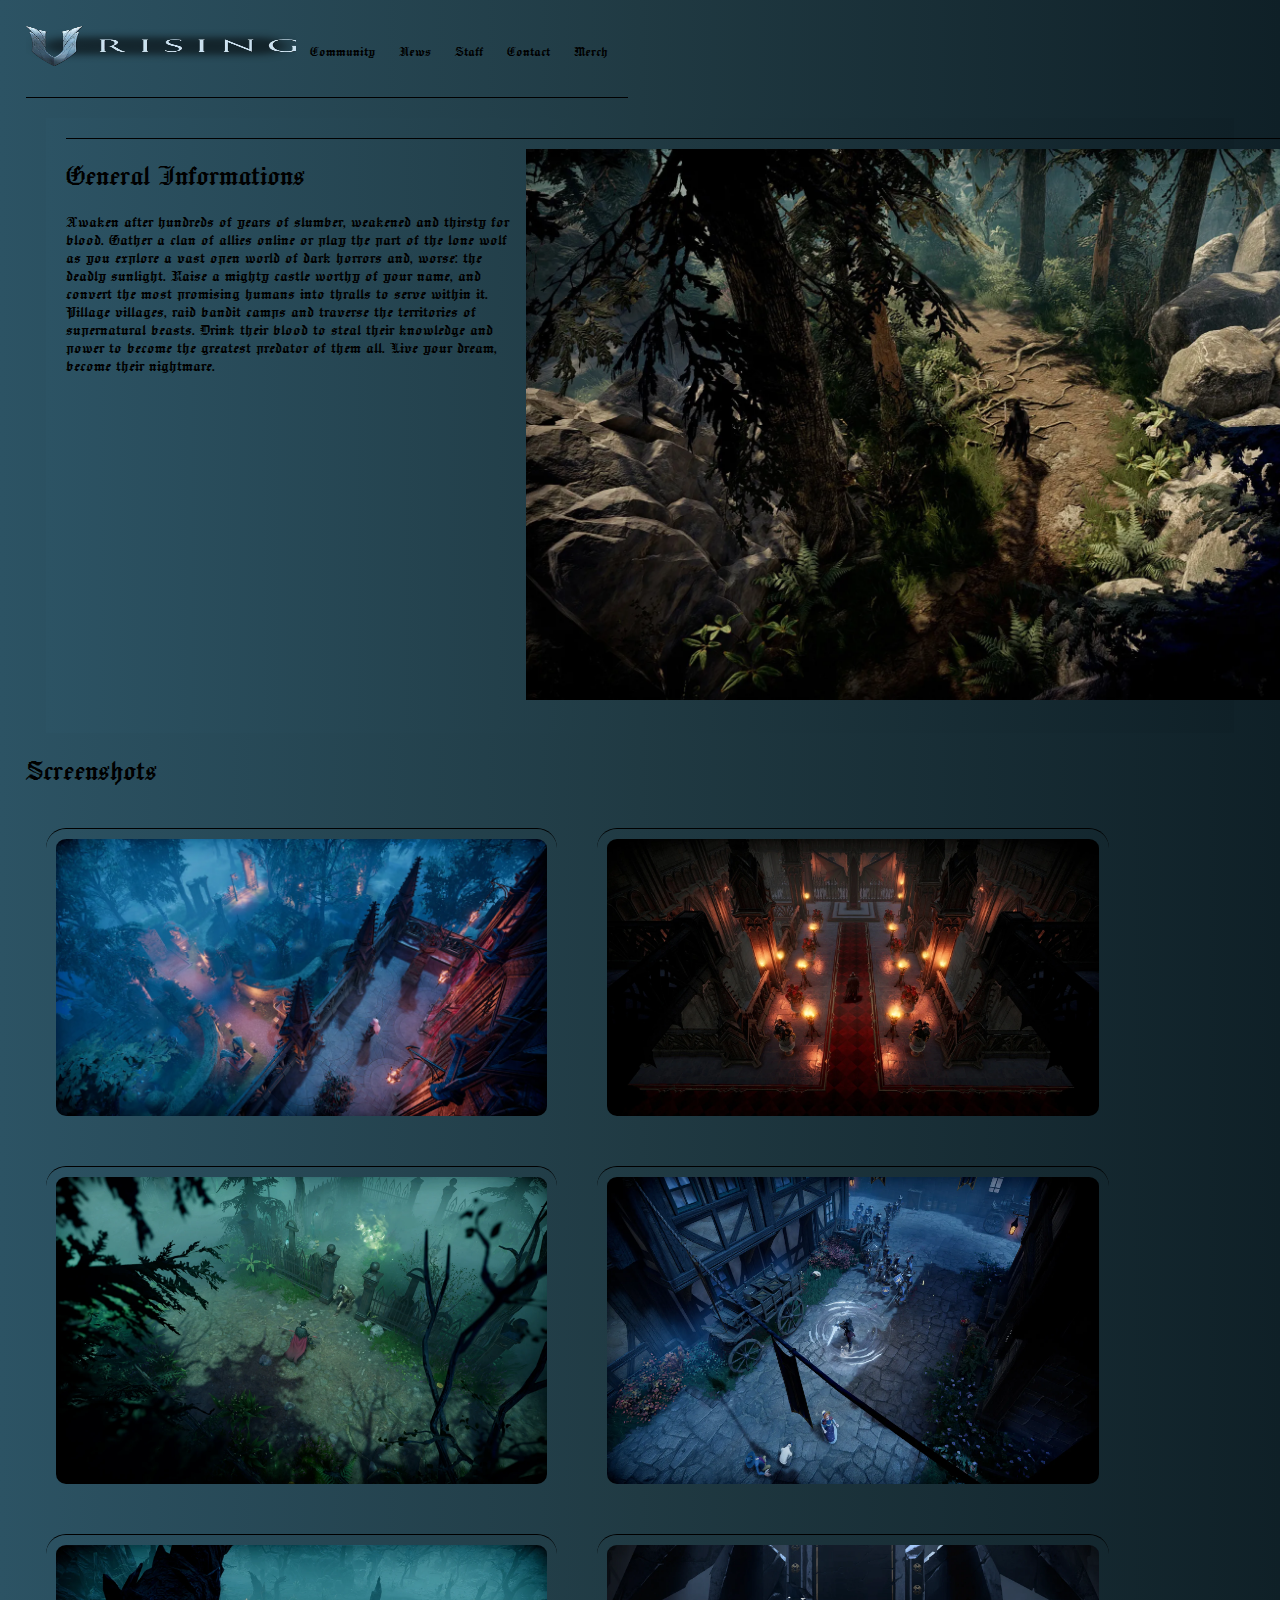
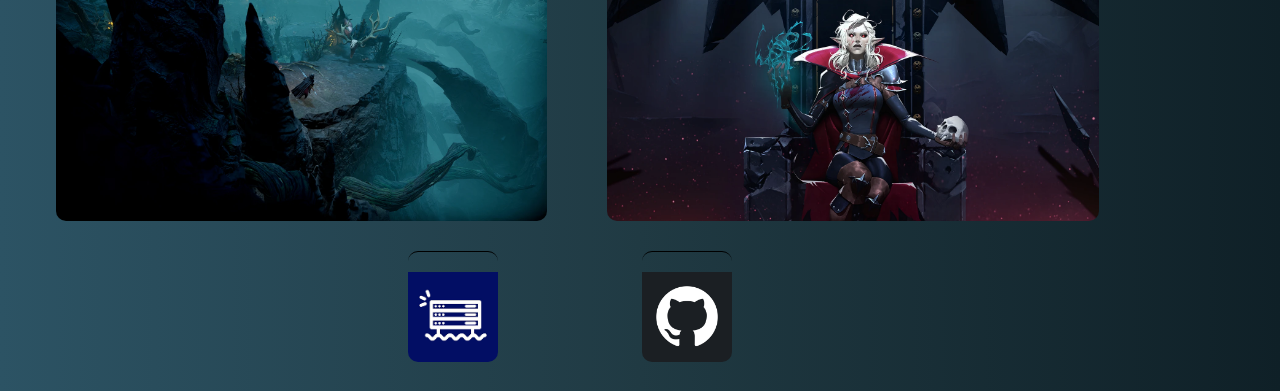
<file: index.html>
<!DOCTYPE html>
<html lang="en">
<head>
    <meta charset="UTF-8">
    <link rel="stylesheet" href="fansite.css">
    <link rel="preconnect" href="https://fonts.googleapis.com">
    <link rel="preconnect" href="https://fonts.gstatic.com" crossorigin>
    <link href="https://fonts.googleapis.com/css2?family=Jacquard+24&display=swap" rel="stylesheet">
    <meta name="viewport" content="width=device-width, initial-scale=1.0">
    <title>V-Rising</title>
</head>
    <body>
        <header>
            <nav>
                <div class="List">
                    <img src="./images/logo.webp" alt="">
                    <a href="#">Community</a>
                    <a href="news.html">News</a>
                    <a href="staff.html">Staff</a>
                    <a href="#">Contact</a>
                    <a href="#">Merch</a>
                </div>
            </nav>
        </header>
        <main>
            <section class="Summary">
                <div class="info">
                    <h1>General Informations</h1>
                    <p>Awaken after hundreds of years of slumber, weakened and thirsty for blood. Gather a clan of allies online or play the part of the lone wolf as you explore a vast open world of dark horrors and, worse: the deadly sunlight. 
                        Raise a mighty castle worthy of your name, and convert the most promising humans into thralls to serve within it.
                        Pillage villages, raid bandit camps and traverse the territories of supernatural beasts. Drink their blood to steal their knowledge and power to become the greatest predator of them all.
                        Live your dream, become their nightmare.</p>
                </div>
                <div class="new">
                    <img class="corner" src="./images/news.webp" alt="">
                    <!-- <a href="#">See The News !</a> -->
                </div>
            </section>
            <h1>Screenshots</h1>
            <div class="activity">
                <img src="./images/castle.webp" alt="">
                <img src="./images/mansion.webp" alt="">
                <img src="./images/filters quality(90).webp" alt="">
                <img src="./images/vrising.webp" alt="">
                <img src="./images/forest.webp" alt="">
                <img src="./images/queen.webp" alt="">
            </div>
        </main>
        <footer>
            <section class="Pied">
                <a href="https://laplateforme.io/"><img src="./images/logo2-plateforme.png" alt=""></a>
                <a href="https://github.com/antony-lucide/fansite2"><img src="github-6980894_1280.png" alt=""></a>
            </section>
        </footer>
    </body>
</html>
</file>
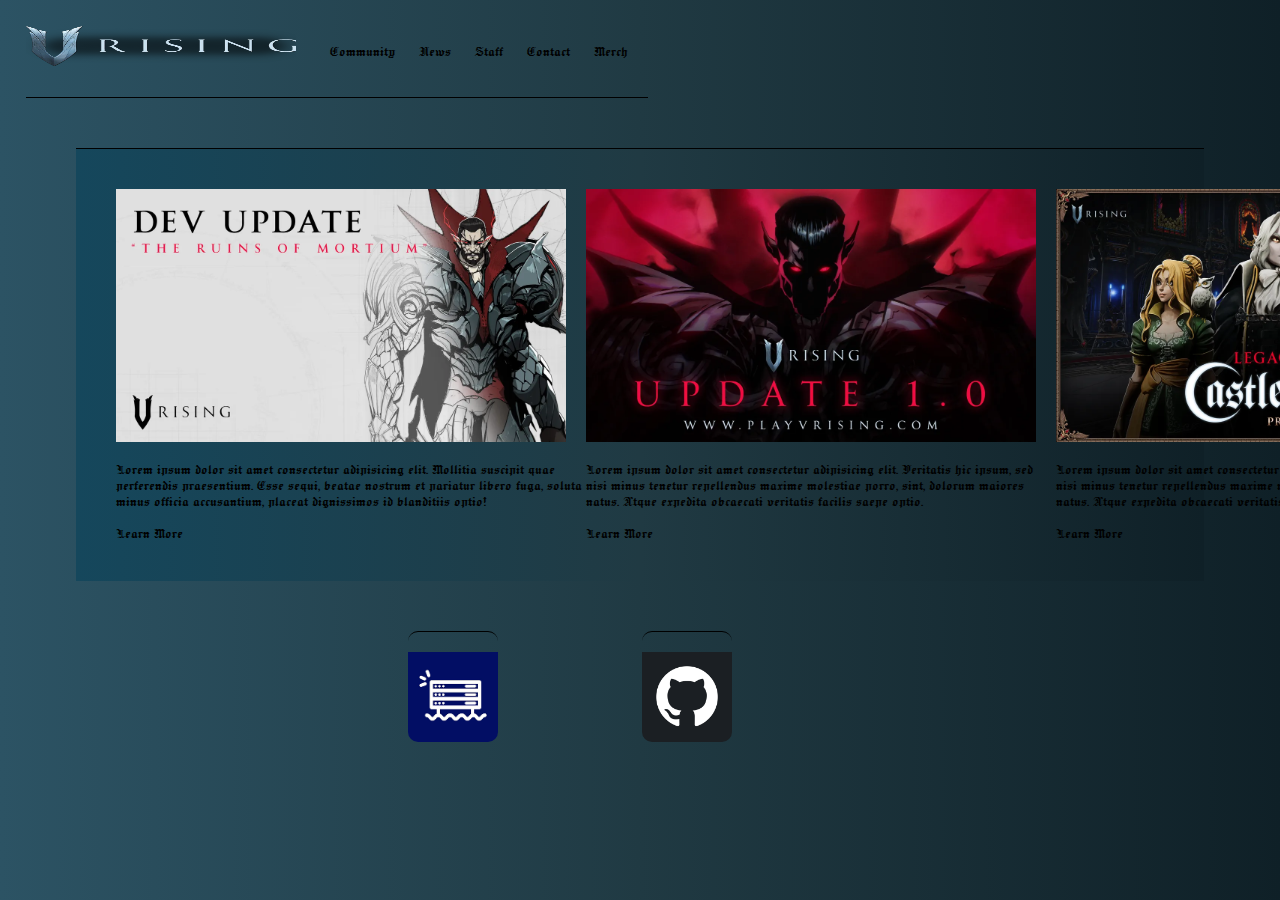
<file: news.html>
<!DOCTYPE html>
<html lang="en">
<head>
    <meta charset="UTF-8">
    <link rel="stylesheet" href="news.css">
    <link rel="preconnect" href="https://fonts.googleapis.com">
    <link rel="preconnect" href="https://fonts.gstatic.com" crossorigin>
    <link href="https://fonts.googleapis.com/css2?family=Jacquard+24&display=swap" rel="stylesheet">
    <meta name="viewport" content="width=device-width, initial-scale=1.0">
    <title>News</title>
</head>
    <body>
        <header>
            <nav>
                <div class="List">
                    <a href="index.html"><img src="./images/logo.webp" alt=""></a>
                    <a href="index.html">Community</a>
                    <a href="">News</a>
                    <a href="staff.html">Staff</a>
                    <a href="news.html">Contact</a>
                    <a href="#">Merch</a>
                </div>
            </nav>
        </header>
            <main>
                <section class="article">
                    <div class="profil">
                        <a class="submit" href="#"><img src="./images/dracula.webp" alt=""></a>
                        <p>Lorem ipsum dolor sit amet consectetur adipisicing elit. 
                            Mollitia suscipit quae perferendis praesentium. 
                            Esse sequi, beatae nostrum et pariatur libero fuga, soluta minus officia accusantium, placeat dignissimos id blanditiis optio!</p>
                        <a href="#">Learn More</a>
                    </div>
                    <div class="profil2">
                        <a class="submit2" href="#"><img src="./images/update.webp" alt=""></a>
                        <p>Lorem ipsum dolor sit amet consectetur adipisicing elit.
                            Veritatis hic ipsum, sed nisi minus tenetur repellendus maxime molestiae porro, sint, 
                            dolorum maiores natus. Atque expedita obcaecati veritatis facilis saepe optio.</p>
                        <a href="#">Learn More</a>
                    </div>
                    <div class="profil3">
                        <a  class="submit3" href="#"><img src="./images/castlevania.webp" alt=""></a>
                        <p>Lorem ipsum dolor sit amet consectetur adipisicing elit.
                            Veritatis hic ipsum, sed nisi minus tenetur repellendus maxime molestiae porro, sint, 
                            dolorum maiores natus. Atque expedita obcaecati veritatis facilis saepe optio.</p>
                            <a href="#">Learn More</a>
                    </div>
                </section>
            </main>
        <footer>
            <section class="Pied">
                <a href="https://laplateforme.io/"><img src="./images/logo2-plateforme.png" alt=""></a>
                <a href="https://github.com/antony-lucide/fansite2"><img src="github-6980894_1280.png" alt=""></a>
            </section>
        </footer>
    </body>
</html>
</file>
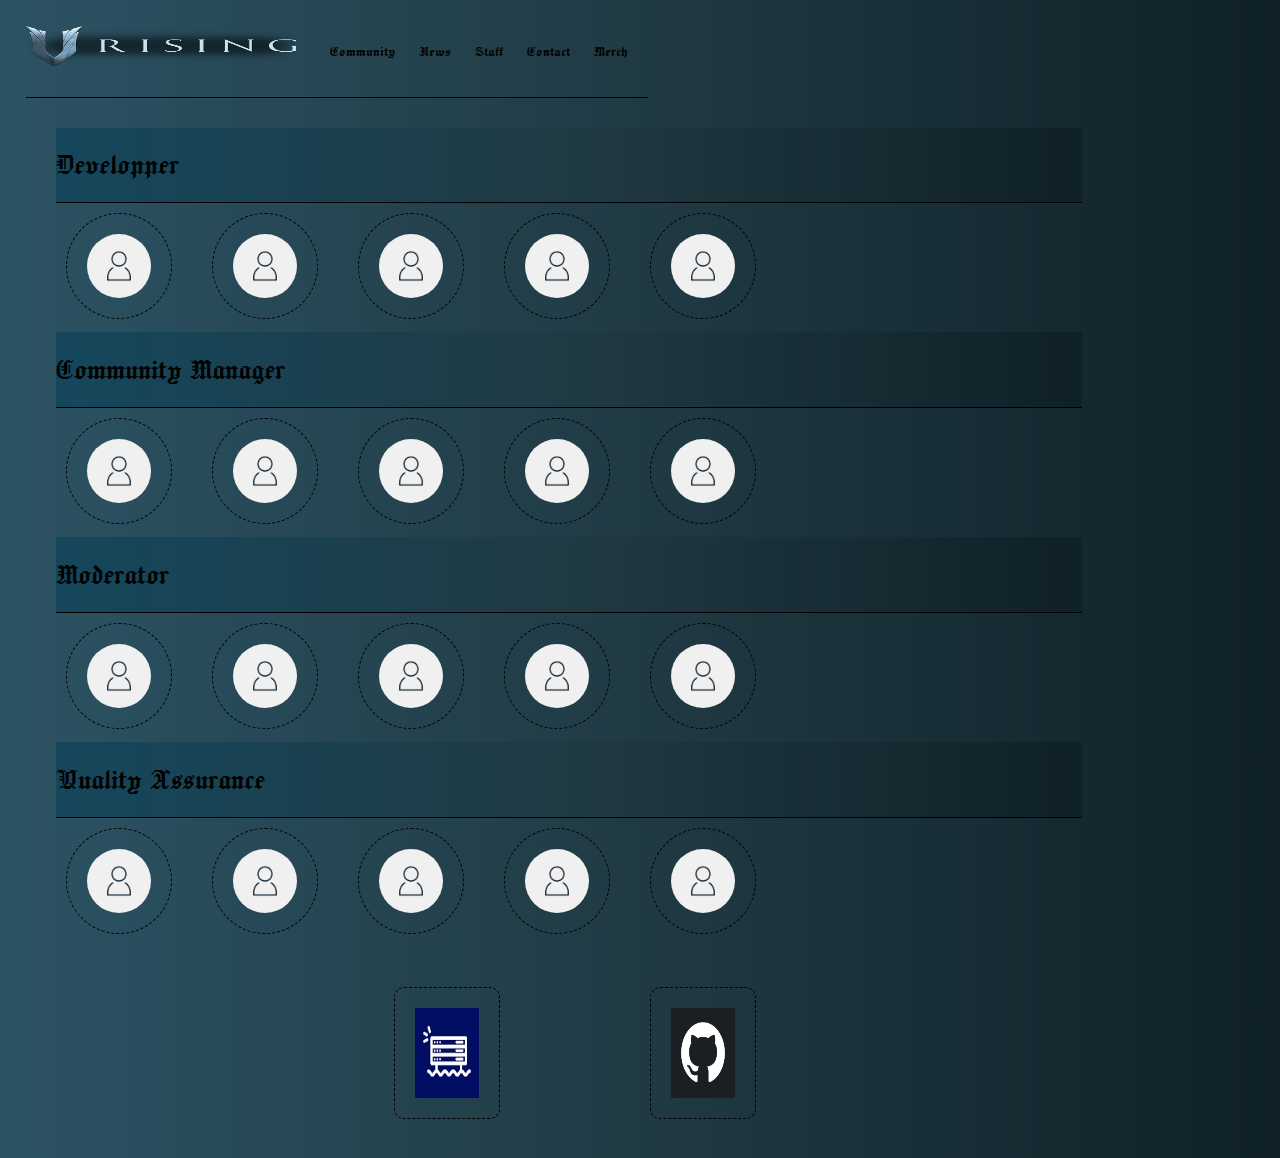
<file: staff.html>
<!DOCTYPE html>
<html lang="en">
<head>
    <meta charset="UTF-8">
    <link rel="stylesheet" href="staff.css">
    <link rel="preconnect" href="https://fonts.googleapis.com">
    <link rel="preconnect" href="https://fonts.gstatic.com" crossorigin>
    <link href="https://fonts.googleapis.com/css2?family=Jacquard+24&display=swap" rel="stylesheet">
    <meta name="viewport" content="width=device-width, initial-scale=1.0">
    <title>Staff</title>
</head>
    <body>
        <header>
            <nav>
                <div class="List">
                    <a href="index.html"><img src="./images/logo.webp" alt=""></a>
                    <a href="index.html">Community</a>
                    <a href="news.html">News</a>
                    <a href="#">Staff</a>
                    <a href="#">Contact</a>
                    <a href="#">Merch</a>
                </div>
            </nav>
        </header>
            <main>
                <section class="équipe">
                    <h1>Developper</h1>
                </section>
                <section class="Community">
                    <a href="#"><img src="./images/avatar-3814049_1280.png" alt=""></a>
                    <a href="#"><img src="./images/avatar-3814049_1280.png" alt=""></a>
                    <a href="#"><img src="./images/avatar-3814049_1280.png" alt=""></a>
                    <a href="#"><img src="./images/avatar-3814049_1280.png" alt=""></a>
                    <a href="#"><img src="./images/avatar-3814049_1280.png" alt=""></a>
                </section>
                <section class="équipe">
                    <h1>Community Manager</h1>
                </section>
                <section class="Community">
                    <a href="#"><img src="./images/avatar-3814049_1280.png" alt=""></a>
                    <a href="#"><img src="./images/avatar-3814049_1280.png" alt=""></a>
                    <a href="#"><img src="./images/avatar-3814049_1280.png" alt=""></a>
                    <a href="#"><img src="./images/avatar-3814049_1280.png" alt=""></a>
                    <a href="#"><img src="./images/avatar-3814049_1280.png" alt=""></a>
                </section>
                <section class="équipe">
                    <h1>Moderator</h1>
                </section>
                <section class="Community">
                    <a href="#"><img src="./images/avatar-3814049_1280.png" alt=""></a>
                    <a href="#"><img src="./images/avatar-3814049_1280.png" alt=""></a>
                    <a href="#"><img src="./images/avatar-3814049_1280.png" alt=""></a>
                    <a href="#"><img src="./images/avatar-3814049_1280.png" alt=""></a>
                    <a href="#"><img src="./images/avatar-3814049_1280.png" alt=""></a>
                </section>
                <section class="équipe">
                    <h1>Quality Assurance</h1>
                </section>
                <section class="Community">
                    <a href="#"><img src="./images/avatar-3814049_1280.png" alt=""></a>
                    <a href="#"><img src="./images/avatar-3814049_1280.png" alt=""></a>
                    <a href="#"><img src="./images/avatar-3814049_1280.png" alt=""></a>
                    <a href="#"><img src="./images/avatar-3814049_1280.png" alt=""></a>
                    <a href="#"><img src="./images/avatar-3814049_1280.png" alt=""></a>
                </section>
            </main>
        <footer>
            <section class="Pied">
                <a href="https://laplateforme.io/"><img src="./images/logo2-plateforme.png" alt=""></a>
                <a href="https://github.com/antony-lucide/fansite2"><img src="github-6980894_1280.png" alt=""></a>
            </section>
        </footer>
    </body>
</html>
</file>
<file: fansite.css>
*{
    font-family: "Jacquard 24", system-ui;
    font-weight: 400;
    font-style: normal;  
}

body{
    padding: 2vw;
    margin: 0;
    background: #0F2027;  /* fallback for old browsers */
    background: -webkit-linear-gradient(to right, #2C5364, #203A43, #0F2027);  /* Chrome 10-25, Safari 5.1-6 */
    background: linear-gradient(to right, #2C5364, #203A43, #0F2027); /* W3C, IE 10+/ Edge, Firefox 16+, Chrome 26+, Opera 12+, Safari 7+ */
}

nav{
    display: flex;
    flex-direction: row;
    /* flex-wrap: wrap; */
    /* background-size: 50%; */
    height: 8vh;
}

.List{
    display: inline-block;
    align-items: center;
    border-bottom: 1px solid black;
}

.List img{
    width: 30vh;
    margin-right: 10px;
    height: auto;
    height: 40px;
    margin-bottom: -10px;
}

.List a:hover{
    color: brown;
}

a{
    text-decoration: none;
    color: black;
    margin-right: 20px;
    /* width: 30px; */
    /* border-left: 1px solid black;
    border-right: 1px solid black; */
}

.Summary{
    display: flex;
    padding: 20px;
    margin: 20px;
    background: #0F2027;  /* fallback for old browsers */
    background: -webkit-linear-gradient(to right, #2C5364, #203A43, #0F2027);  /* Chrome 10-25, Safari 5.1-6 */
    background: linear-gradient(to right, #2C5364, #203A43, #0F2027); /* W3C, IE 10+/ Edge, Firefox 16+, Chrome 26+, Opera 12+, Safari 7+ */
}

.info{
    flex-direction: row;
    justify-content: center;
    align-items: center;
    border-top: 1px solid black;
}

.info p{
    text-wrap: wrap;
    text-orientation: upright;
    font-size: large;
    width: 50vh;
}

.new{
    flex-direction: row;
    justify-content: center;
    align-items: center;
}

.new img{
    width: 109vh;
    padding: 10px;
    border-top: 1px solid black;
}

.new a{
    padding: 10px;
}

.activity{
    display: flex;
    flex-direction: row;
    flex-wrap: wrap;
}

.activity img{
    width: 40%;
    margin: 20px;
    padding: 10px;
    border-top: 1px solid black;
    border-radius: 20px;
}

footer{
   display: flex;
   flex-direction: row;
   justify-content: center;
   align-items: center;
}

footer img{
    height: 10vh;
    padding-top: 20px;
    border-radius: 10px;
    margin-right: 120px;
    border-top: 1px solid black;
}

footer img:hover{
    filter: drop-shadow(0 0 0.75rem rgba(197, 11, 48, 0.441));
    box-shadow: rgba(46, 137, 240, 0.4) 5px 5px, rgba(10, 49, 207, 0.3) 10px 10px, rgba(46, 143, 240, 0.2) 15px 15px, rgba(240, 46, 170, 0.1) 20px 20px, rgba(240, 46, 170, 0.05) 25px 25px;
}

.annexe{
    flex-direction: row;
}

.coordinate{
    flex-direction: row;
}
</file>
<file: news.css>
*{
    font-family: "Jacquard 24", system-ui;
    font-weight: 400;
    font-style: normal;  
}

body{
    padding: 2vw;
    margin: 0;
    background: #0F2027;  /* fallback for old browsers */
    background: -webkit-linear-gradient(to right, #2C5364, #203A43, #0F2027);  /* Chrome 10-25, Safari 5.1-6 */
    background: linear-gradient(to right, #2C5364, #203A43, #0F2027); /* W3C, IE 10+/ Edge, Firefox 16+, Chrome 26+, Opera 12+, Safari 7+ */
}

nav{
    display: flex;
    flex-direction: row;
    /* flex-wrap: wrap; */
    /* background-size: 50%; */
    height: 8vh;
}

.List{
    display: inline-block;
    align-items: center;
    border-bottom: 1px solid black;
}

.List img{
    width: 30vh;
    margin-right: 10px;
    height: auto;
    height: 40px;
    margin-bottom: -10px;
}

.List a:hover{
    color: brown;
}

a{
    text-decoration: none;
    color: black;
    margin-right: 20px;
    /* width: 30px; */
    /* border-left: 1px solid black;
    border-right: 1px solid black; */
}

footer{
    display: flex;
    flex-direction: row;
    justify-content: center;
    align-items: center;
 }
 
 footer img{
    height: 10vh;
    padding-top: 20px;
    border-radius: 10px;
    margin-right: 120px;
    border-top: 1px solid black;
 }
 
 .annexe{
    flex-direction: row;
 }
 
 .coordinate{
    flex-direction: row;
 }

 main{
    padding: 30px;
 }

.article{
    display: flex;
    padding: 40px;
    margin: 20px;
    border-top: 1px solid black;
    background: #0F2027;  /* fallback for old browsers */
    background: -webkit-linear-gradient(to right, #205e78, #203A43, #0F2027);  /* Chrome 10-25, Safari 5.1-6 */
    background: linear-gradient(to right, #15475c, #203A43, #0F2027); /* W3C, IE 10+/ Edge, Firefox 16+, Chrome 26+, Opera 12+, Safari 7+ */
    scrollbar-width: 20%;
    scroll-behavior: auto;
}


submit {
    background-color: #0F2027;
    border: 3px solid #0F2027;
    border-radius: 30px;
}
submit2 a{
    background-color: #0F2027;
    border: 3px solid #0F2027;
    border-radius: 30px;
}
submit3 a{
    background-color: #0F2027;
    border: 3px solid #0F2027;
    border-radius: 30px;
}

.article a:hover{
    filter: drop-shadow(0 0 0.75rem crimson);
    box-shadow: rgba(240, 46, 170, 0.4) 5px 5px, rgba(240, 46, 170, 0.3) 10px 10px, rgba(240, 46, 170, 0.2) 15px 15px, rgba(240, 46, 170, 0.1) 20px 20px, rgba(240, 46, 170, 0.05) 25px 25px;
}


.article a::after{
    box-shadow: 0 5px 15px rgba(0,0,0,0.3);
    opacity: 0;
    transition: opacity 0.3s ease-in-out;
    transition-duration: 10s;
}

.article img{
    width: 50vh;
}
</file>
<file: staff.css>
*{
    font-family: "Jacquard 24", system-ui;
    font-weight: 400;
    font-style: normal;  
}

body{
    padding: 2vw;
    margin: 0;
    background: #0F2027;  /* fallback for old browsers */
    background: -webkit-linear-gradient(to right, #2C5364, #203A43, #0F2027);  /* Chrome 10-25, Safari 5.1-6 */
    background: linear-gradient(to right, #2C5364, #203A43, #0F2027); /* W3C, IE 10+/ Edge, Firefox 16+, Chrome 26+, Opera 12+, Safari 7+ */
}

nav{
    display: flex;
    flex-direction: row;
    /* flex-wrap: wrap; */
    /* background-size: 50%; */
    height: 8vh;
}

.List{
    display: inline-block;
    align-items: center;
    border-bottom: 1px solid black;
}

.List img{
    width: 30vh;
    margin-right: 10px;
    height: auto;
    height: 40px;
    margin-bottom: -10px;
}

.List a:hover{
    color: brown;
}

a{
    text-decoration: none;
    color: black;
    margin-right: 20px;
    /* width: 30px; */
    /* border-left: 1px solid black;
    border-right: 1px solid black; */
}

main{
    padding: 30px;
}

section{
    display: flex;
}

section img{
    padding: 20px;
    margin: 10px;
    width: 5vw;
    border-radius: 70px;
    border: 1px solid black;
    border-style: dashed;
}

.équipe{
    flex-direction: row;
    align-items: flex-start;
    justify-content: flex-start;
    border-bottom: 1px solid black;
    width: 114vh;
    background: #0F2027;  /* fallback for old browsers */
    background: -webkit-linear-gradient(to right, #205e78, #203A43, #0F2027);  /* Chrome 10-25, Safari 5.1-6 */
    background: linear-gradient(to right, #15475c, #203A43, #0F2027); /* W3C, IE 10+/ Edge, Firefox 16+, Chrome 26+, Opera 12+, Safari 7+ */
}

.Community img:hover{
    filter: drop-shadow(0 0 0.75rem crimson);
    box-shadow: rgba(240, 46, 170, 0.4) 5px 5px, rgba(240, 46, 170, 0.3) 10px 10px, rgba(240, 46, 170, 0.2) 15px 15px, rgba(240, 46, 170, 0.1) 20px 20px, rgba(240, 46, 170, 0.05) 25px 25px;
}

footer{
    display: flex;
    flex-direction: row;
    justify-content: center;
    align-items: center;
}
 
 footer img{
    height: 10vh;
    padding-top: 20px;
    border-radius: 10px;
    margin-right: 120px;
}

footer img:hover{
    filter: drop-shadow(0 0 0.75rem rgba(197, 11, 48, 0.441));
    box-shadow: rgba(46, 137, 240, 0.4) 5px 5px, rgba(10, 49, 207, 0.3) 10px 10px, rgba(46, 143, 240, 0.2) 15px 15px, rgba(240, 46, 170, 0.1) 20px 20px, rgba(240, 46, 170, 0.05) 25px 25px;
}

 .annexe{
    flex-direction: row;
 }
 
 .coordinate{
    flex-direction: row;
}
</file>
